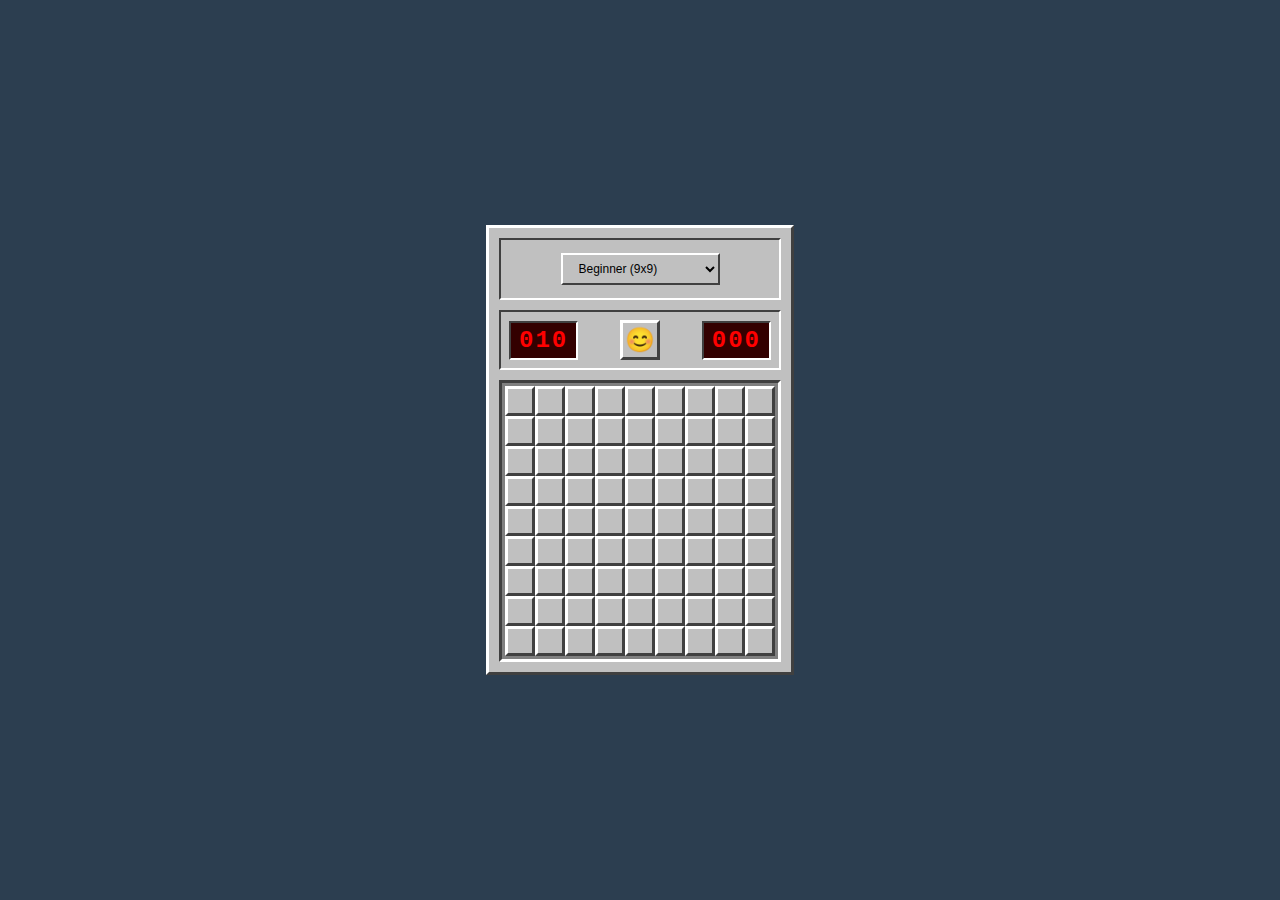
<file: index.html>
<!DOCTYPE html>
<html lang="en">
<head>
    <meta charset="UTF-8">
    <meta name="viewport" content="width=device-width, initial-scale=1.0">
    <title>Minesweeper</title>
    <link rel="stylesheet" href="css/style.css">
</head>
<body>
    <div id="game-container">
        <header>
            <h1>Minesweeper</h1>
            <div id="controls">
                <select id="difficulty">
                    <option value="beginner">Beginner (9x9)</option>
                    <option value="intermediate">Intermediate (16x16)</option>
                    <option value="expert">Expert (16x30)</option>
                </select>
            </div>
        </header>

        <div id="status-bar">
            <div id="mine-count"><span>010</span></div>
            <button id="face-btn" title="New Game">😊</button>
            <div id="timer"><span>000</span></div>
        </div>

        <div id="board" role="grid" aria-label="Minesweeper game board"></div>

        <button id="new-game" style="display:none;">New Game</button>
        <div id="game-status" aria-live="polite"></div>
    </div>

    <script src="js/cell.js"></script>
    <script src="js/board.js"></script>
    <script src="js/game.js"></script>
    <script src="js/ui.js"></script>
</body>
</html>
</file>
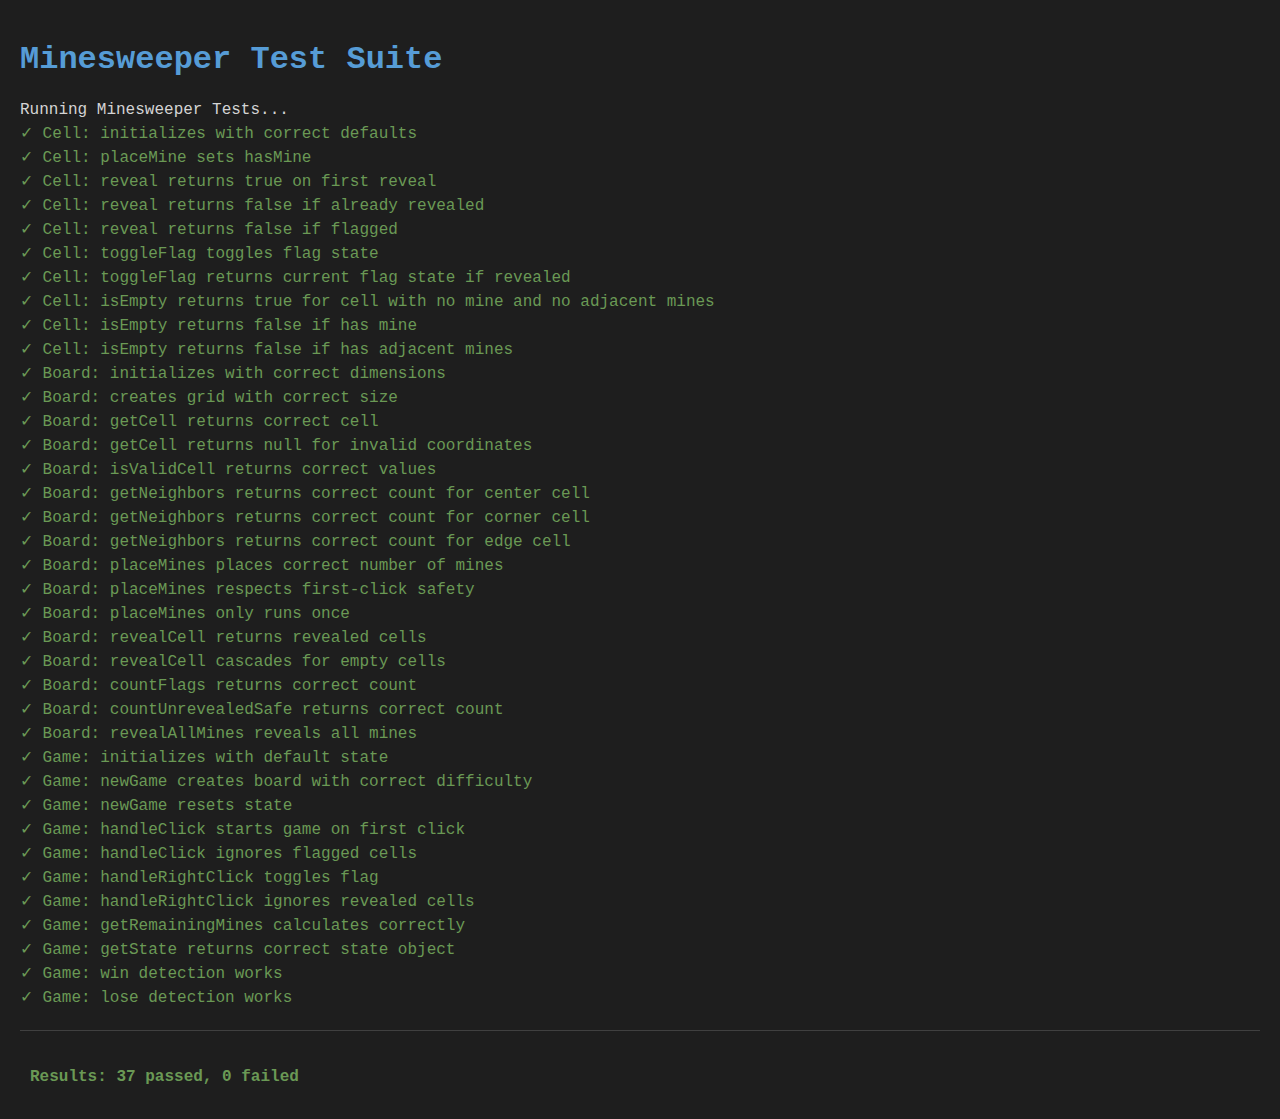
<file: tests/index.html>
<!DOCTYPE html>
<html lang="en">
<head>
    <meta charset="UTF-8">
    <meta name="viewport" content="width=device-width, initial-scale=1.0">
    <title>Minesweeper Tests</title>
    <style>
        body {
            font-family: 'Consolas', 'Courier New', monospace;
            background: #1e1e1e;
            color: #d4d4d4;
            padding: 20px;
            margin: 0;
        }
        h1 {
            color: #569cd6;
            margin-bottom: 20px;
        }
        #output {
            white-space: pre-wrap;
            line-height: 1.5;
        }
        .pass { color: #6a9955; }
        .fail { color: #f14c4c; }
        .summary {
            margin-top: 20px;
            padding: 10px;
            border-top: 1px solid #404040;
            font-weight: bold;
        }
        .summary.all-pass { color: #6a9955; }
        .summary.has-fail { color: #f14c4c; }
    </style>
</head>
<body>
    <h1>Minesweeper Test Suite</h1>
    <div id="output"></div>

    <!-- Load game modules -->
    <script src="../js/cell.js"></script>
    <script src="../js/board.js"></script>
    <script src="../js/game.js"></script>

    <!-- Override console.log for HTML output -->
    <script>
        const output = document.getElementById('output');
        const originalLog = console.log;
        console.log = function(...args) {
            const message = args.join(' ');
            const line = document.createElement('div');

            if (message.startsWith('✓')) {
                line.className = 'pass';
            } else if (message.startsWith('✗')) {
                line.className = 'fail';
            } else if (message.includes('passed') && message.includes('failed')) {
                line.className = 'summary ' + (message.includes('0 failed') ? 'all-pass' : 'has-fail');
            }

            line.textContent = message;
            output.appendChild(line);
            originalLog.apply(console, args);
        };
    </script>

    <!-- Load and run tests -->
    <script src="game.test.js"></script>
</body>
</html>
</file>
<file: css/style.css>
/**
 * Minesweeper Styles - Classic Windows Style
 */

:root {
    /* Classic gray palette */
    --bg-primary: #c0c0c0;
    --bg-secondary: #808080;
    --bg-light: #ffffff;
    --bg-dark: #404040;

    /* Cell colors */
    --cell-hidden: #c0c0c0;
    --cell-revealed: #d0d0d0;
    --cell-mine: #ff0000;
    --cell-mine-hit: #ff4444;

    /* Number colors */
    --num-1: #0000ff;
    --num-2: #008000;
    --num-3: #ff0000;
    --num-4: #000080;
    --num-5: #800000;
    --num-6: #008080;
    --num-7: #000000;
    --num-8: #808080;

    /* Dimensions */
    --cell-size: 30px;
    --cell-border: 3px;
}

* {
    box-sizing: border-box;
    margin: 0;
    padding: 0;
}

body {
    font-family: 'Segoe UI', -apple-system, sans-serif;
    background: #2c3e50;
    min-height: 100vh;
    display: flex;
    justify-content: center;
    align-items: center;
    padding: 20px;
}

#game-container {
    background: var(--bg-primary);
    padding: 10px;
    border-style: solid;
    border-width: 3px;
    border-color: var(--bg-light) var(--bg-dark) var(--bg-dark) var(--bg-light);
}

/* Header */
header {
    text-align: center;
    padding: 5px;
    background: var(--bg-primary);
    border-style: solid;
    border-width: 2px;
    border-color: var(--bg-dark) var(--bg-light) var(--bg-light) var(--bg-dark);
    margin-bottom: 10px;
}

header h1 {
    display: none;
}

/* Status bar with counters and face */
#status-bar {
    display: flex;
    justify-content: space-between;
    align-items: center;
    padding: 8px;
    background: var(--bg-primary);
    border-style: solid;
    border-width: 2px;
    border-color: var(--bg-dark) var(--bg-light) var(--bg-light) var(--bg-dark);
    margin-bottom: 10px;
}

/* LED Display Style */
.led-display {
    background: #300;
    color: #f00;
    font-family: 'Consolas', 'Courier New', monospace;
    font-size: 24px;
    font-weight: bold;
    padding: 4px 8px;
    border-style: solid;
    border-width: 2px;
    border-color: var(--bg-dark) var(--bg-light) var(--bg-light) var(--bg-dark);
    min-width: 60px;
    text-align: right;
    letter-spacing: 2px;
}

#mine-count, #timer {
    display: flex;
    align-items: center;
}

#mine-count span, #timer span {
    background: #300;
    color: #f00;
    font-family: 'Consolas', 'Courier New', monospace;
    font-size: 24px;
    font-weight: bold;
    padding: 4px 8px;
    border-style: solid;
    border-width: 2px;
    border-color: var(--bg-dark) var(--bg-light) var(--bg-light) var(--bg-dark);
    min-width: 60px;
    text-align: right;
    letter-spacing: 2px;
}

#mine-count span::before {
    content: '';
}

#timer span::before {
    content: '';
}

/* Face Button */
#face-btn {
    width: 40px;
    height: 40px;
    font-size: 24px;
    cursor: pointer;
    background: var(--bg-primary);
    border-style: solid;
    border-width: 3px;
    border-color: var(--bg-light) var(--bg-dark) var(--bg-dark) var(--bg-light);
    display: flex;
    align-items: center;
    justify-content: center;
    padding: 0;
}

#face-btn:active {
    border-color: var(--bg-dark) var(--bg-light) var(--bg-light) var(--bg-dark);
}

/* Controls */
#controls {
    display: flex;
    gap: 8px;
    justify-content: center;
    padding: 8px;
}

.difficulty-btn {
    padding: 6px 12px;
    font-size: 12px;
    cursor: pointer;
    background: var(--bg-primary);
    border-style: solid;
    border-width: 2px;
    border-color: var(--bg-light) var(--bg-dark) var(--bg-dark) var(--bg-light);
}

.difficulty-btn:active,
.difficulty-btn.selected {
    border-color: var(--bg-dark) var(--bg-light) var(--bg-light) var(--bg-dark);
}

/* Legacy select/button styles */
select, button {
    padding: 6px 12px;
    font-size: 12px;
    cursor: pointer;
    background: var(--bg-primary);
    border-style: solid;
    border-width: 2px;
    border-color: var(--bg-light) var(--bg-dark) var(--bg-dark) var(--bg-light);
    color: #000;
}

select:active, button:active {
    border-color: var(--bg-dark) var(--bg-light) var(--bg-light) var(--bg-dark);
}

#new-game {
    display: none; /* Hidden, using face button instead */
}

#game-status {
    font-weight: bold;
    font-size: 14px;
    min-width: 100px;
    text-align: center;
}

#game-status.win {
    color: #008000;
}

#game-status.lose {
    color: #ff0000;
}

/* Board */
#board {
    display: grid;
    gap: 0;
    background: var(--bg-secondary);
    padding: 3px;
    border-style: solid;
    border-width: 3px;
    border-color: var(--bg-dark) var(--bg-light) var(--bg-light) var(--bg-dark);
}

/* Cell Styles */
.cell {
    width: var(--cell-size);
    height: var(--cell-size);
    background: var(--cell-hidden);
    border-style: solid;
    border-width: var(--cell-border);
    border-color: var(--bg-light) var(--bg-dark) var(--bg-dark) var(--bg-light);
    display: flex;
    align-items: center;
    justify-content: center;
    font-weight: bold;
    font-size: 16px;
    cursor: pointer;
    user-select: none;
}

.cell:hover:not(.revealed):not(.pressed) {
    filter: brightness(1.05);
}

/* Pressed state (mouse down) */
.cell.pressed {
    border-color: var(--bg-dark) var(--bg-light) var(--bg-light) var(--bg-dark);
    background: var(--cell-revealed);
}

/* Revealed cell */
.cell.revealed {
    background: var(--cell-revealed);
    border-style: solid;
    border-width: 1px;
    border-color: var(--bg-secondary);
    cursor: default;
}

/* Flagged cell */
.cell.flagged {
    background: var(--cell-hidden);
}

/* Mine cell */
.cell.mine {
    background: var(--cell-revealed);
}

/* Hit mine (the one clicked) */
.cell.hit {
    background: var(--cell-mine-hit);
}

/* Wrong flag indicator */
.cell.wrong-flag {
    background: var(--cell-revealed);
}

/* Keyboard focus indicator */
.cell.focused {
    outline: 2px solid #0066cc;
    outline-offset: -2px;
    z-index: 1;
}

.cell:focus {
    outline: 2px solid #0066cc;
    outline-offset: -2px;
}

/* Animations */
.cell {
    transition: background-color 0.1s ease-out, border-color 0.1s ease-out;
}

.cell.revealed {
    animation: reveal 0.15s ease-out;
}

@keyframes reveal {
    0% {
        transform: scale(0.95);
        opacity: 0.8;
    }
    100% {
        transform: scale(1);
        opacity: 1;
    }
}

/* Number colors */
.cell.adjacent-1 { color: var(--num-1); }
.cell.adjacent-2 { color: var(--num-2); }
.cell.adjacent-3 { color: var(--num-3); }
.cell.adjacent-4 { color: var(--num-4); }
.cell.adjacent-5 { color: var(--num-5); }
.cell.adjacent-6 { color: var(--num-6); }
.cell.adjacent-7 { color: var(--num-7); }
.cell.adjacent-8 { color: var(--num-8); }

/* Responsive */
@media (max-width: 480px) {
    :root {
        --cell-size: 24px;
    }

    .led-display,
    #mine-count span,
    #timer span {
        font-size: 18px;
        min-width: 50px;
    }

    #face-btn {
        width: 36px;
        height: 36px;
        font-size: 20px;
    }
}
</file>
